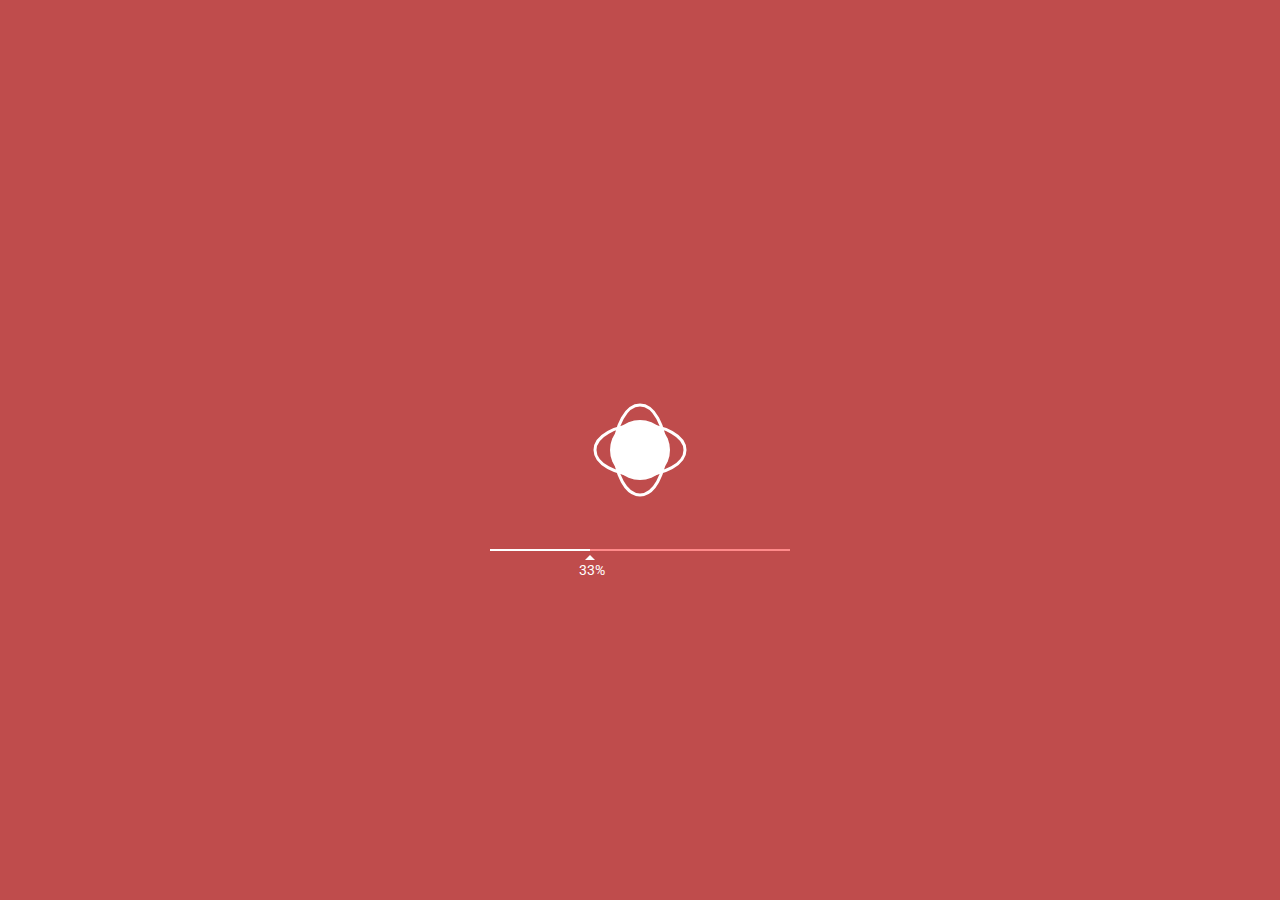
<file: index.html>
<!DOCTYPE html>
<html lang="en" dir="ltr">
 <head>
  <meta charset="utf-8" />
  <title>FROYD PRADO</title>
  <meta name="description" content="Creative Web Designer and Developer. Check out my projects and works." />
  <meta name="keywords" content="Portfolio, Web Developer, Web" />
  <meta name="author" content="Froyd Prado" />
  <meta name="viewport" content="width=device-width, initial-scale=1.0" />
  <link rel="stylesheet" href="css/style.min.css" />
  <link rel="icon" type="image/png" href="favicon.ico" />
  <meta property="og:title" content="Froyd Prado Portfolio" />
  <meta property="og:description" content="Creative Web Designer and Developer. Check out my projects and works." />
  <meta property="og:image" content="img/meta-image.png" />
  <meta property="og:url" content="https://frydprd.github.io/" />
  <meta name="twitter:title" content="Froyd Prado Portfolio " />
  <meta name="twitter:description" content=" Creative Web Designer and Developer. Check out my projects and works." />
  <meta name="twitter:image" content=" img/meta-image.png" />
  <meta name="twitter:card" content="summary_large_image" />
  <link href="https://fonts.googleapis.com/css2?family=Cormorant:wght@300;400;500;600&family=Roboto:wght@400;500&display=swap" rel="stylesheet" />
 </head>
 <body>
  <div class="loader">
   <svg height="100" width="100" id="loader">
    <circle cx="50" cy="50" r="30" fill="#ffff" />
    <ellipse class="ellipse e1" stroke="#fff" cx="50" stroke-width="3" fill="none" ry="25" rx="45" cy="50"></ellipse>
    <ellipse class="ellipse e2" stroke="#fff" cx="50" stroke-width="3" fill="none" ry="45" rx="25" cy="50"></ellipse>
   </svg>
   <div class="line"><span class="load-time"></span></div>
   <div class="percent"><span class="triangle"></span> <span class="text" data-text="0">0%</span></div>
  </div>
  <canvas id="fp-bg-animation" style="width: 100%; min-height: 100%; z-index: 3;"></canvas> <canvas id="fp-bg-circles" style="width: 100%; min-height: 100%; z-index: 3;"></canvas>
  <canvas id="fp-bg-noise" style="width: 100%; min-height: 100%; z-index: 1;"></canvas>
  <div class="bg-lines">
   <div class="row">
    <div><span></span></div>
    <div><span></span></div>
    <div><span></span></div>
    <div><span></span></div>
    <div><span></span></div>
    <div><span id="bg-line-row" class="show"></span></div>
   </div>
   <div class="column">
    <div><span id="bg-line-column" class="show"></span></div>
    <div><span></span></div>
    <div><span></span></div>
    <div><span></span></div>
    <div><span></span></div>
    <div><span></span></div>
   </div>
   <div class="circle"><span></span></div>
  </div>
  <div class="fp-tabbed-content">
   <div class="tab wp-1">
    <div class="tab-title"><h3>Wordpress FP Background Animation Plugin</h3></div>
    <div class="tab-content"><p>This plugin allows you to have some cool background animation in your wordpress theme.</p></div>
    <div class="control">
     <a href="#">View Documention <span class="triangle"></span></a>
    </div>
   </div>
   <div class="tab wp-2">
    <div class="tab-title"><h3>Wordpress FP SEO Plugin</h3></div>
    <div class="tab-content"><p>Add on page SEO data to your website.</p></div>
    <div class="control">
     <a href="#">View Documention <span class="triangle"></span></a>
    </div>
   </div>
   <div class="tab wp-3">
    <div class="tab-title"><h3>Wordpress FP Fitniture Theme</h3></div>
    <div class="tab-content"><p>Wordpress theme for featuring or/and selling furniture online. E-commerce supported.</p></div>
    <div class="control">
     <a href="#">View Documention <span class="triangle"></span></a>
    </div>
   </div>
  </div>
  <div class="copied"><p>Copied!</p></div>
  <nav class="navigation">
   <span class="nav" data-nav="about">
    <a href="#">About</a> <span class="animation-placeholder"> <span>A</span> <span>B</span> <span>O</span> <span>U</span> <span>T</span> </span>
   </span>
   <span class="nav" data-nav="contact">
    <a href="#">Contact</a> <span class="animation-placeholder"> <span>C</span> <span>O</span> <span>N</span> <span>T</span> <span>A</span> <span>C</span> <span>T</span> </span>
   </span>
   <span clalss="nav" data-nav="project">
    <a href="#">Projects</a> <span class="animation-placeholder"> <span>P</span> <span>R</span> <span>O</span> <span>J</span> <span>E</span> <span>C</span> <span>T</span> <span>S</span> </span>
   </span>
  </nav>
  <div class="content-wrapper">
   <div class="main-text">
    <div class="title"><span class="block"> FP </span> <span class="block"> CREATIVE </span></div>
    <div class="subtitle"><span class="block">FROYD PRADO</span> <span class="block">2024</span></div>
   </div>
   <div class="nav-about fp-nav">
    <div class="title"><span class="block"> FROYD PRADO </span></div>
    <div class="content">
     <div class="text">
      <p>Hi there! I'm a <span class="text-animation-1">WEB DEVELOPER</span> <span class="text-list">i</span></p>
     </div>
     <div class="text-sub">
      <p>A freelance web developer and designer from Philippines. Open for freelance work or part-time/full-time work.</p>
      <p class="email" id="email-event">
       <span class="icon"> <span class="longbar-v"></span> <span class="longbar-h"></span> <span class="pointer"></span> </span> <span class="block" id="email-input">froydee0060@gmail.com</span>
      </p>
     </div>
    </div>
   </div>
   <div class="nav-contact fp-nav">
    <div class="title"><span class="block"> Let's Connect </span></div>
    <div class="text-sub">
     <p>For any freelance or outsource work email me &lt;<span class="email email-event-copy">froydee0060@gmail.com</span>&gt;</p>
    </div>
    <div class="text-subtitle"><span class="block">Stay in touch</span></div>
    <div class="text-sub">
     <p>Follow me on my social media accounts</p>
     <div class="sm-wrap">
      <span> <a href="https://www.facebook.com/frydprd.dev" class="facebook"></a> </span> <span> <a href="https://twitter.com/FrydPrd" class="twitter"></a> </span>
      <span> <a href="https://www.instagram.com/froydprado.dev/" class="instagram"></a> </span>
     </div>
    </div>
   </div>
   <div class="nav-project fp-nav">
    <div class="title"><span class="block"> Projects </span></div>
    <div class="text-content">
     <ul class="project-list fp-tabbed-nav" data-name="fp-tabbed-content">
      <li data-content="wp-1" data-tab="fp-tabbed-content">Wordpress FP Background Animation Plugin</li>
      <li data-content="wp-2" data-tab="fp-tabbed-content">Wordpress FP SEO Plugin</li>
      <li data-content="wp-3" data-tab="fp-tabbed-content">Wordpress FP Fitniture Theme</li>
      <li class="soon">List will be updated soon</li>
     </ul>
    </div>
   </div>
  </div>
  <script type="text/javascript" src="js/creative.js"></script>
 </body>
</html>
</file>
<file: css/style.min.css>
*{position:relative;box-sizing:border-box;margin:0;padding:0}div.loader{position:absolute;height:100%;width:100%;top:0;left:0;z-index:15;opacity:1;transition:opacity 0.5s}div.loader::before{z-index:1;background-color:#bf4c4c;position:absolute;left:0;top:0;width:100%;height:100%;content:''}div.loader svg#loader{z-index:3;left:50%;top:50%;transform:translate(-50%, -50%)}div.loader svg#loader .ellipse.e1{animation-name:rotate-axis;animation-duration:1s;animation-fill-mode:both;animation-timing-function:linear;animation-direction:forwards;animation-iteration-count:infinite;transform-origin:center}div.loader svg#loader .ellipse.e2{animation-name:rotate-axis-x;animation-duration:1s;animation-fill-mode:both;animation-timing-function:linear;animation-direction:forwards;animation-iteration-count:infinite;transform-origin:center}div.loader div.line{width:300px;position:absolute;z-index:4;left:50%;top:calc(50% + 100px);transform:translate(-50%, -50%);height:2px;overflow:hidden;background:#ff8a8a;transition:left 0.3s}div.loader div.line span.load-time{transition:width 0.3s;position:absolute;left:0;top:0;background:#fff;height:2px;width:0%}div.loader div.percent{width:300px;left:50%;position:absolute;z-index:4;top:calc(50% + 100px);transform:translate(-50%, -50%)}div.loader div.percent span.triangle{left:0;transition:left 0.3s;width:0;height:0;border-left:5px solid transparent;border-right:5px solid transparent;border-bottom:5px solid #fff;transform:translateY(5px) translateX(-5px);display:inline-block}div.loader div.percent span.text{transition:left 0.3s;display:inline-block;top:20px;left:0;transform:translateX(-34.5px);font-family:'Roboto', sans-serif;color:#fff;font-size:14px;text-align:center;width:45px}body{background-color:#1A202C;overflow:hidden}canvas{position:absolute;left:0;top:0;width:100%;height:auto}div.bg-lines{z-index:4;position:absolute;top:0;left:0;width:100%;height:100%}div.bg-lines .row{position:absolute;top:0;left:0;width:100%;height:100%;display:flex;flex-direction:row;align-content:space-between}div.bg-lines .row>div{flex:1;display:flex}div.bg-lines .row>div span{margin:auto;width:1px;display:inline-block;height:100%;background:#2D3748}div.bg-lines .column{position:absolute;top:0;left:0;width:100%;height:100%;display:flex;flex-direction:column;align-content:space-between}div.bg-lines .column>div{flex:1;display:flex}div.bg-lines .column>div span{margin:auto;height:1px;display:inline-block;width:100%;background:#2D3748}div.content-wrapper{width:100%;min-height:100vh;height:auto;z-index:5}div.content-wrapper .main-text{width:100%;height:100%;position:absolute;top:0;left:0}div.content-wrapper .main-text .title{font-family:'Cormorant', serif;top:calc(50% - 50px);transform:translateY(-50%);display:block;display:flex;flex-direction:column}div.content-wrapper .main-text .title .block{font-size:135px;color:#fff;font-weight:lighter;text-align:center;max-width:50%;margin:auto;display:flex}div.content-wrapper .main-text .title .block span{transition:0.5s transform}div.content-wrapper .main-text .subtitle{font-family:'Roboto', serif;top:calc(50% - 145px);transform:translateY(-50%);display:block;display:flex;flex-direction:column}div.content-wrapper .main-text .subtitle .block{font-size:17px;color:#fff;font-weight:lighter;text-align:center;max-width:50%;margin:10px auto 0 auto;letter-spacing:5px;transition:0.3s transform;overflow:hidden}div.content-wrapper .main-text .subtitle .block span{transition:0.5s transform}div.content-wrapper .main-text.animate .title .block{overflow:hidden;display:flex}div.content-wrapper .main-text.animate .title .block span{transform:translateY(-100%)}div.content-wrapper .main-text.animate .subtitle .block{overflow:hidden;display:flex}div.content-wrapper .main-text.animate .subtitle .block span{transform:translateY(100%)}div.content-wrapper div.nav-about{min-height:400px;position:absolute;top:50%;left:50%;transform:translate(-50%, -50%);min-width:500px}div.content-wrapper div.nav-about .title{font-family:'Cormorant', serif;font-size:80px;text-align:center;color:#fff;font-weight:bolder;letter-spacing:5px;margin-top:40px}div.content-wrapper div.nav-about .content{text-align:center;font-family:'Roboto', sans-serif;color:#fff;margin:35px 0 0 0}div.content-wrapper div.nav-about .content .text{font-size:20px;font-weight:lighter;letter-spacing:0.5px}div.content-wrapper div.nav-about .content .text p .text-animation-1{display:inline-block;width:195px;padding:5px;background:#bf4c4c;border-radius:4px;color:#fff;font-weight:bolder !important;margin-left:5px;text-align:center;letter-spacing:1px}div.content-wrapper div.nav-about .content .text p .text-animation-1 .dud{font-weight:lighter}div.content-wrapper div.nav-about .content .text p .text-list{width:20px;height:20px;background:#bf4c4c;display:inline-block;border-radius:50%;top:8px;transform:translateY(-50%);margin-left:5px;font-size:12px;line-height:20px;cursor:pointer}div.content-wrapper div.nav-about .content .text-sub{width:50%;min-width:250px;margin:70px auto}div.content-wrapper div.nav-about .content .text-sub p{font-size:13px;line-height:1.54;text-align:left}div.content-wrapper div.nav-about .content .text-sub p.email{padding-top:45px}div.content-wrapper div.nav-about .content .text-sub p.email .icon{position:absolute;top:12px;left:0;width:16px;height:18px;transition:0.3s transform}div.content-wrapper div.nav-about .content .text-sub p.email .icon .longbar-h{width:3px;height:100%;position:absolute;left:0;top:0;background:#fff}div.content-wrapper div.nav-about .content .text-sub p.email .icon .longbar-v{width:100%;height:3px;bottom:0;left:0;position:absolute;background:#fff}div.content-wrapper div.nav-about .content .text-sub p.email .icon .pointer{width:0;height:0;border-top:8px solid transparent;border-bottom:8px solid transparent;border-left:8px solid white;position:absolute;left:100%;top:calc(100% - 10px)}div.content-wrapper div.nav-about .content .text-sub p.email .block{margin-left:35px;letter-spacing:1px;cursor:pointer;font-weight:bolder;top:-28px}div.content-wrapper div.nav-about .content .text-sub p.email .block span{display:inline-block}div.content-wrapper div.nav-about .content .text-sub p.email .block:hover span:nth-child(1){animation-name:rotate-text-up;animation-duration:0.1s;animation-delay:.1s}div.content-wrapper div.nav-about .content .text-sub p.email .block:hover span:nth-child(2){animation-name:rotate-text-up;animation-duration:0.1s;animation-delay:.2s}div.content-wrapper div.nav-about .content .text-sub p.email .block:hover span:nth-child(3){animation-name:rotate-text-up;animation-duration:0.1s;animation-delay:.3s}div.content-wrapper div.nav-about .content .text-sub p.email .block:hover span:nth-child(4){animation-name:rotate-text-up;animation-duration:0.1s;animation-delay:.4s}div.content-wrapper div.nav-about .content .text-sub p.email .block:hover span:nth-child(5){animation-name:rotate-text-up;animation-duration:0.1s;animation-delay:.5s}div.content-wrapper div.nav-about .content .text-sub p.email .block:hover span:nth-child(6){animation-name:rotate-text-up;animation-duration:0.1s;animation-delay:.6s}div.content-wrapper div.nav-about .content .text-sub p.email .block:hover span:nth-child(7){animation-name:rotate-text-up;animation-duration:0.1s;animation-delay:.7s}div.content-wrapper div.nav-about .content .text-sub p.email .block:hover span:nth-child(8){animation-name:rotate-text-up;animation-duration:0.1s;animation-delay:.8s}div.content-wrapper div.nav-about .content .text-sub p.email .block:hover span:nth-child(9){animation-name:rotate-text-up;animation-duration:0.1s;animation-delay:.9s}div.content-wrapper div.nav-about .content .text-sub p.email .block:hover span:nth-child(10){animation-name:rotate-text-up;animation-duration:0.1s;animation-delay:1s}div.content-wrapper div.nav-about .content .text-sub p.email .block:hover span:nth-child(11){animation-name:rotate-text-up;animation-duration:0.1s;animation-delay:1.1s}div.content-wrapper div.nav-about .content .text-sub p.email .block:hover span:nth-child(12){animation-name:rotate-text-up;animation-duration:0.1s;animation-delay:1.2s}div.content-wrapper div.nav-about .content .text-sub p.email .block:hover span:nth-child(13){animation-name:rotate-text-up;animation-duration:0.1s;animation-delay:1.3s}div.content-wrapper div.nav-about .content .text-sub p.email .block:hover span:nth-child(14){animation-name:rotate-text-up;animation-duration:0.1s;animation-delay:1.4s}div.content-wrapper div.nav-about .content .text-sub p.email .block:hover span:nth-child(15){animation-name:rotate-text-up;animation-duration:0.1s;animation-delay:1.5s}div.content-wrapper div.nav-about .content .text-sub p.email .block:hover span:nth-child(16){animation-name:rotate-text-up;animation-duration:0.1s;animation-delay:1.6s}div.content-wrapper div.nav-about .content .text-sub p.email .block:hover span:nth-child(17){animation-name:rotate-text-up;animation-duration:0.1s;animation-delay:1.7s}div.content-wrapper div.nav-about .content .text-sub p.email .block:hover span:nth-child(18){animation-name:rotate-text-up;animation-duration:0.1s;animation-delay:1.8s}div.content-wrapper div.nav-about .content .text-sub p.email .block:hover span:nth-child(19){animation-name:rotate-text-up;animation-duration:0.1s;animation-delay:1.9s}div.content-wrapper div.nav-about .content .text-sub p.email .block:hover span:nth-child(20){animation-name:rotate-text-up;animation-duration:0.1s;animation-delay:2s}div.content-wrapper div.nav-about.pre-animate{display:none}div.content-wrapper div.nav-about.pre-animate.animate{display:block}div.content-wrapper div.nav-about.pre-animate.animate .title{overflow:hidden}div.content-wrapper div.nav-about.pre-animate.animate .title .block span{position:relative;transform:translateY(100%);transition:0.3s transform;display:inline-block}div.content-wrapper div.nav-about.pre-animate.animate .content .text{overflow:hidden}div.content-wrapper div.nav-about.pre-animate.animate .content .text p{transition:0.3s transform;transform:translateY(-100%)}div.content-wrapper div.nav-about.pre-animate.animate .content .text-sub{overflow:hidden}div.content-wrapper div.nav-about.pre-animate.animate .content .text-sub>*{transition:0.3s transform}div.content-wrapper div.nav-about.pre-animate.animate .content .text-sub>p:not(.email){transform:translateY(-100%)}div.content-wrapper div.nav-about.pre-animate.animate .content .text-sub>p.email .icon{transform:translateX(-150%);transition-delay:0.3s}div.content-wrapper div.nav-about.pre-animate.animate .content .text-sub>p.email .block{transition:0.6s opacity;opacity:0;display:inline-block;transition-delay:0.6s}div.content-wrapper div.nav-about.pre-animate.animate.done .title .block span:nth-child(1){transform:translateY(0);transition-delay:.06667s}div.content-wrapper div.nav-about.pre-animate.animate.done .title .block span:nth-child(2){transform:translateY(0);transition-delay:.13333s}div.content-wrapper div.nav-about.pre-animate.animate.done .title .block span:nth-child(3){transform:translateY(0);transition-delay:.2s}div.content-wrapper div.nav-about.pre-animate.animate.done .title .block span:nth-child(4){transform:translateY(0);transition-delay:.26667s}div.content-wrapper div.nav-about.pre-animate.animate.done .title .block span:nth-child(5){transform:translateY(0);transition-delay:.33333s}div.content-wrapper div.nav-about.pre-animate.animate.done .title .block span:nth-child(6){transform:translateY(0);transition-delay:.4s}div.content-wrapper div.nav-about.pre-animate.animate.done .title .block span:nth-child(7){transform:translateY(0);transition-delay:.46667s}div.content-wrapper div.nav-about.pre-animate.animate.done .title .block span:nth-child(8){transform:translateY(0);transition-delay:.53333s}div.content-wrapper div.nav-about.pre-animate.animate.done .title .block span:nth-child(9){transform:translateY(0);transition-delay:.6s}div.content-wrapper div.nav-about.pre-animate.animate.done .title .block span:nth-child(10){transform:translateY(0);transition-delay:.66667s}div.content-wrapper div.nav-about.pre-animate.animate.done .title .block span:nth-child(11){transform:translateY(0);transition-delay:.73333s}div.content-wrapper div.nav-about.pre-animate.animate.done .title .block span:nth-child(12){transform:translateY(0);transition-delay:.8s}div.content-wrapper div.nav-about.pre-animate.animate.done .title .block span:nth-child(13){transform:translateY(0);transition-delay:.86667s}div.content-wrapper div.nav-about.pre-animate.animate.done .title .block span:nth-child(14){transform:translateY(0);transition-delay:.93333s}div.content-wrapper div.nav-about.pre-animate.animate.done .title .block span:nth-child(15){transform:translateY(0);transition-delay:1s}div.content-wrapper div.nav-about.pre-animate.animate.done .title .block span:nth-child(16){transform:translateY(0);transition-delay:1.06667s}div.content-wrapper div.nav-about.pre-animate.animate.done .title .block span:nth-child(17){transform:translateY(0);transition-delay:1.13333s}div.content-wrapper div.nav-about.pre-animate.animate.done .title .block span:nth-child(18){transform:translateY(0);transition-delay:1.2s}div.content-wrapper div.nav-about.pre-animate.animate.done .title .block span:nth-child(19){transform:translateY(0);transition-delay:1.26667s}div.content-wrapper div.nav-about.pre-animate.animate.done .title .block span:nth-child(20){transform:translateY(0);transition-delay:1.33333s}div.content-wrapper div.nav-about.pre-animate.animate.done .content .text p{transform:translateY(0)}div.content-wrapper div.nav-about.pre-animate.animate.done .content .text-sub>p:not(.email){transform:translateY(0)}div.content-wrapper div.nav-about.pre-animate.animate.done .content .text-sub>p.email .icon{transform:translateX(0)}div.content-wrapper div.nav-about.pre-animate.animate.done .content .text-sub>p.email .block{opacity:1;display:inline-block}div.content-wrapper div.nav-contact{min-height:400px;position:absolute;top:50%;left:50%;transform:translate(-50%, -50%);min-width:500px}div.content-wrapper div.nav-contact .title{font-family:'Cormorant', serif;font-size:80px;text-align:center;color:#fff;font-weight:bolder;letter-spacing:5px;margin-top:40px;overflow:hidden}div.content-wrapper div.nav-contact .text-sub p{color:#fff;font-size:17px;line-height:1.54;font-weight:lighter;font-family:'Roboto', sans-serif;margin-top:30px}div.content-wrapper div.nav-contact .text-sub p .email{font-style:italic;letter-spacing:0.5px;cursor:pointer}div.content-wrapper div.nav-contact .text-subtitle{font-size:16px;color:#fff;margin:24px auto 0 auto;text-align:center;letter-spacing:2px;overflow:hidden}div.content-wrapper div.nav-contact .text-subtitle .block{font-size:26px;font-weight:bolder;font-family:'Roboto', sans-serif;overflow:hidden}div.content-wrapper div.nav-contact .text-sub{overflow:hidden}div.content-wrapper div.nav-contact .text-sub *{transition:0.3s transform, 0.3s opacity, 0.7s background-color !important}div.content-wrapper div.nav-contact .text-sub p{color:#fff;text-align:center;font-family:'Roboto', sans-serif}div.content-wrapper div.nav-contact .text-sub .sm-wrap{margin-top:20px;text-align:center;overflow:hidden}div.content-wrapper div.nav-contact .text-sub .sm-wrap span{display:inline-block;overflow:hidden}div.content-wrapper div.nav-contact .text-sub .sm-wrap span a{background-image:url("../img/sprite-sm.png");background-size:90px 30px;width:30px;height:30px;display:inline-block;transform:scale(0.5);background-repeat:no-repeat}div.content-wrapper div.nav-contact .text-sub .sm-wrap span a.facebook{background-position:0 0}div.content-wrapper div.nav-contact .text-sub .sm-wrap span a.facebook:hover{background-color:#1877f2}div.content-wrapper div.nav-contact .text-sub .sm-wrap span a.instagram{background-position:-30px 0px}div.content-wrapper div.nav-contact .text-sub .sm-wrap span a.instagram:hover{background-color:#c32aa3}div.content-wrapper div.nav-contact .text-sub .sm-wrap span a.twitter{background-position:-60px 0px}div.content-wrapper div.nav-contact .text-sub .sm-wrap span a.twitter:hover{background-color:#1da1f2}div.content-wrapper div.nav-contact.pre-animate{display:none}div.content-wrapper div.nav-contact.pre-animate.animate{display:block}div.content-wrapper div.nav-contact.pre-animate.animate .title .block span{position:relative;transform:translateY(100%);transition:0.3s transform;display:inline-block}div.content-wrapper div.nav-contact.pre-animate.animate .text-sub p{transform:translateY(calc(-100% - 40px))}div.content-wrapper div.nav-contact.pre-animate.animate .text-sub .sm-wrap span a{transform:translateY(100%)}div.content-wrapper div.nav-contact.pre-animate.animate .text-subtitle .block span{transform:translateY(-100%);display:inline-block}div.content-wrapper div.nav-contact.pre-animate.animate.done .title .block span:nth-child(1){transform:translateY(0);transition-delay:.06667s}div.content-wrapper div.nav-contact.pre-animate.animate.done .title .block span:nth-child(2){transform:translateY(0);transition-delay:.13333s}div.content-wrapper div.nav-contact.pre-animate.animate.done .title .block span:nth-child(3){transform:translateY(0);transition-delay:.2s}div.content-wrapper div.nav-contact.pre-animate.animate.done .title .block span:nth-child(4){transform:translateY(0);transition-delay:.26667s}div.content-wrapper div.nav-contact.pre-animate.animate.done .title .block span:nth-child(5){transform:translateY(0);transition-delay:.33333s}div.content-wrapper div.nav-contact.pre-animate.animate.done .title .block span:nth-child(6){transform:translateY(0);transition-delay:.4s}div.content-wrapper div.nav-contact.pre-animate.animate.done .title .block span:nth-child(7){transform:translateY(0);transition-delay:.46667s}div.content-wrapper div.nav-contact.pre-animate.animate.done .title .block span:nth-child(8){transform:translateY(0);transition-delay:.53333s}div.content-wrapper div.nav-contact.pre-animate.animate.done .title .block span:nth-child(9){transform:translateY(0);transition-delay:.6s}div.content-wrapper div.nav-contact.pre-animate.animate.done .title .block span:nth-child(10){transform:translateY(0);transition-delay:.66667s}div.content-wrapper div.nav-contact.pre-animate.animate.done .title .block span:nth-child(11){transform:translateY(0);transition-delay:.73333s}div.content-wrapper div.nav-contact.pre-animate.animate.done .title .block span:nth-child(12){transform:translateY(0);transition-delay:.8s}div.content-wrapper div.nav-contact.pre-animate.animate.done .title .block span:nth-child(13){transform:translateY(0);transition-delay:.86667s}div.content-wrapper div.nav-contact.pre-animate.animate.done .title .block span:nth-child(14){transform:translateY(0);transition-delay:.93333s}div.content-wrapper div.nav-contact.pre-animate.animate.done .title .block span:nth-child(15){transform:translateY(0);transition-delay:1s}div.content-wrapper div.nav-contact.pre-animate.animate.done .title .block span:nth-child(16){transform:translateY(0);transition-delay:1.06667s}div.content-wrapper div.nav-contact.pre-animate.animate.done .title .block span:nth-child(17){transform:translateY(0);transition-delay:1.13333s}div.content-wrapper div.nav-contact.pre-animate.animate.done .title .block span:nth-child(18){transform:translateY(0);transition-delay:1.2s}div.content-wrapper div.nav-contact.pre-animate.animate.done .title .block span:nth-child(19){transform:translateY(0);transition-delay:1.26667s}div.content-wrapper div.nav-contact.pre-animate.animate.done .title .block span:nth-child(20){transform:translateY(0);transition-delay:1.33333s}div.content-wrapper div.nav-contact.pre-animate.animate.done .text-sub *{transition:0.3s transform, 0.3s opacity}div.content-wrapper div.nav-contact.pre-animate.animate.done .text-sub p{transform:translateY(0)}div.content-wrapper div.nav-contact.pre-animate.animate.done .text-sub .sm-wrap span a{transform:translateY(0)}div.content-wrapper div.nav-contact.pre-animate.animate.done .text-subtitle .block span{transform:translateY(0)}div.content-wrapper div.nav-project{min-height:400px;position:absolute;top:50%;left:50%;transform:translate(-50%, -50%);min-width:500px}div.content-wrapper div.nav-project .title{font-family:'Cormorant', serif;font-size:80px;text-align:center;color:#fff;font-weight:bolder;letter-spacing:5px;margin-top:40px;overflow:hidden}div.content-wrapper div.nav-project *{transition:0.3s transform, 0.3s opacity}div.content-wrapper div.nav-project ul.fp-tabbed-nav{overflow:hidden}div.content-wrapper div.nav-project ul.fp-tabbed-nav li:nth-child(1){transition-delay:.06667s}div.content-wrapper div.nav-project ul.fp-tabbed-nav li:nth-child(2){transition-delay:.13333s}div.content-wrapper div.nav-project ul.fp-tabbed-nav li:nth-child(3){transition-delay:.2s}div.content-wrapper div.nav-project ul.fp-tabbed-nav li:nth-child(4){transition-delay:.26667s}div.content-wrapper div.nav-project ul.fp-tabbed-nav li:nth-child(5){transition-delay:.33333s}div.content-wrapper div.nav-project ul.fp-tabbed-nav li:nth-child(6){transition-delay:.4s}div.content-wrapper div.nav-project ul.fp-tabbed-nav li:nth-child(7){transition-delay:.46667s}div.content-wrapper div.nav-project ul.fp-tabbed-nav li:nth-child(8){transition-delay:.53333s}div.content-wrapper div.nav-project ul.fp-tabbed-nav li:nth-child(9){transition-delay:.6s}div.content-wrapper div.nav-project ul.fp-tabbed-nav li:nth-child(10){transition-delay:.66667s}div.content-wrapper div.nav-project ul.fp-tabbed-nav li:nth-child(11){transition-delay:.73333s}div.content-wrapper div.nav-project ul.fp-tabbed-nav li:nth-child(12){transition-delay:.8s}div.content-wrapper div.nav-project ul.fp-tabbed-nav li:nth-child(13){transition-delay:.86667s}div.content-wrapper div.nav-project ul.fp-tabbed-nav li:nth-child(14){transition-delay:.93333s}div.content-wrapper div.nav-project ul.fp-tabbed-nav li:nth-child(15){transition-delay:1s}div.content-wrapper div.nav-project ul.fp-tabbed-nav li:nth-child(16){transition-delay:1.06667s}div.content-wrapper div.nav-project ul.fp-tabbed-nav li:nth-child(17){transition-delay:1.13333s}div.content-wrapper div.nav-project ul.fp-tabbed-nav li:nth-child(18){transition-delay:1.2s}div.content-wrapper div.nav-project ul.fp-tabbed-nav li:nth-child(19){transition-delay:1.26667s}div.content-wrapper div.nav-project ul.fp-tabbed-nav li:nth-child(20){transition-delay:1.33333s}div.content-wrapper div.nav-project.pre-animate{display:none}div.content-wrapper div.nav-project.pre-animate.animate{display:block}div.content-wrapper div.nav-project.pre-animate.animate .title .block span{position:relative;transform:translateY(100%);transition:0.3s transform;display:inline-block}div.content-wrapper div.nav-project.pre-animate.animate .text-sub p{transform:translateY(calc(-100% - 40px))}div.content-wrapper div.nav-project.pre-animate.animate .text-sub .sm-wrap span a{transform:translateY(100%)}div.content-wrapper div.nav-project.pre-animate.animate .text-subtitle .block span{transform:translateY(-100%);display:inline-block}div.content-wrapper div.nav-project.pre-animate.animate ul.fp-tabbed-nav li{transform:translateX(-100%)}div.content-wrapper div.nav-project.pre-animate.animate.done .title .block span:nth-child(1){transform:translateY(0);transition-delay:.06667s}div.content-wrapper div.nav-project.pre-animate.animate.done .title .block span:nth-child(2){transform:translateY(0);transition-delay:.13333s}div.content-wrapper div.nav-project.pre-animate.animate.done .title .block span:nth-child(3){transform:translateY(0);transition-delay:.2s}div.content-wrapper div.nav-project.pre-animate.animate.done .title .block span:nth-child(4){transform:translateY(0);transition-delay:.26667s}div.content-wrapper div.nav-project.pre-animate.animate.done .title .block span:nth-child(5){transform:translateY(0);transition-delay:.33333s}div.content-wrapper div.nav-project.pre-animate.animate.done .title .block span:nth-child(6){transform:translateY(0);transition-delay:.4s}div.content-wrapper div.nav-project.pre-animate.animate.done .title .block span:nth-child(7){transform:translateY(0);transition-delay:.46667s}div.content-wrapper div.nav-project.pre-animate.animate.done .title .block span:nth-child(8){transform:translateY(0);transition-delay:.53333s}div.content-wrapper div.nav-project.pre-animate.animate.done .title .block span:nth-child(9){transform:translateY(0);transition-delay:.6s}div.content-wrapper div.nav-project.pre-animate.animate.done .title .block span:nth-child(10){transform:translateY(0);transition-delay:.66667s}div.content-wrapper div.nav-project.pre-animate.animate.done .title .block span:nth-child(11){transform:translateY(0);transition-delay:.73333s}div.content-wrapper div.nav-project.pre-animate.animate.done .title .block span:nth-child(12){transform:translateY(0);transition-delay:.8s}div.content-wrapper div.nav-project.pre-animate.animate.done .title .block span:nth-child(13){transform:translateY(0);transition-delay:.86667s}div.content-wrapper div.nav-project.pre-animate.animate.done .title .block span:nth-child(14){transform:translateY(0);transition-delay:.93333s}div.content-wrapper div.nav-project.pre-animate.animate.done .title .block span:nth-child(15){transform:translateY(0);transition-delay:1s}div.content-wrapper div.nav-project.pre-animate.animate.done .title .block span:nth-child(16){transform:translateY(0);transition-delay:1.06667s}div.content-wrapper div.nav-project.pre-animate.animate.done .title .block span:nth-child(17){transform:translateY(0);transition-delay:1.13333s}div.content-wrapper div.nav-project.pre-animate.animate.done .title .block span:nth-child(18){transform:translateY(0);transition-delay:1.2s}div.content-wrapper div.nav-project.pre-animate.animate.done .title .block span:nth-child(19){transform:translateY(0);transition-delay:1.26667s}div.content-wrapper div.nav-project.pre-animate.animate.done .title .block span:nth-child(20){transform:translateY(0);transition-delay:1.33333s}div.content-wrapper div.nav-project.pre-animate.animate.done .text-sub *{transition:0.3s transform, 0.3s opacity}div.content-wrapper div.nav-project.pre-animate.animate.done .text-sub p{transform:translateY(0)}div.content-wrapper div.nav-project.pre-animate.animate.done .text-sub .sm-wrap span a{transform:translateY(0)}div.content-wrapper div.nav-project.pre-animate.animate.done .text-subtitle .block span{transform:translateY(0)}div.content-wrapper div.nav-project.pre-animate.animate.done ul.fp-tabbed-nav li{transform:translateX(0)}ul.fp-tabbed-nav{list-style-type:none;font-size:17px;color:#fff;font-family:'Roboto', sans-serif;line-height:1.54}ul.fp-tabbed-nav li{padding:10px 15px;cursor:pointer}ul.fp-tabbed-nav li.center{text-align:center}ul.fp-tabbed-nav li.soon{text-align:center;font-size:12px;margin-top:11px;letter-spacing:0.7px}div.fp-tabbed-content{z-index:6;display:none;max-width:400px;min-width:400px;position:absolute;left:calc( 50% + 200px);top:50%;transform:translateY(-50%);font-family:'Roboto', sans-serif;background-color:#ffffff21;transition:0.3s transform, 0.5s opacity}div.fp-tabbed-content *{transition:0.3s transform, 0.3s opacity}div.fp-tabbed-content .tab{padding:20px 30px 50px 30px}div.fp-tabbed-content .tab .tab-title h3{margin:0 0 20px 0;font-size:19px;letter-spacing:0.5px;color:#fff}div.fp-tabbed-content .tab .tab-content p{line-height:1.54;color:#fff;font-weight:lighter;font-size:14px}div.fp-tabbed-content .tab .control{position:absolute;bottom:10px;right:10px}div.fp-tabbed-content .tab .control a{font-size:12px;color:#fff;text-decoration:none;background:#bf4c4c;padding:5px 7px;display:inline-block}div.fp-tabbed-content .tab .control a .triangle{width:0;height:0;border-top:5px solid transparent;border-bottom:5px solid transparent;border-left:5px solid #fff;display:inline-block;border-radius:3px;letter-spacing:0.3px;text-shadow:1px 1px 2px #0000008a}div.fp-tabbed-content .tab.pre-animate{display:none}div.fp-tabbed-content .tab.pre-animate.animate{opacity:0;display:block}div.fp-tabbed-content .tab.pre-animate.animate.done{opacity:1 !important}nav.navigation{position:absolute;right:0;z-index:8;top:50%;transform:translateY(-50%);display:flex;flex-direction:column}nav.navigation>span{padding:10px 15px;margin:15px 0}nav.navigation>span a{color:#fff;font-size:13px;text-decoration:none;text-transform:uppercase;font-family:'Roboto', sans-serif;text-align:center;letter-spacing:1px;display:flex}nav.navigation>span a:hover{display:none}nav.navigation>span a:hover+span.animation-placeholder{display:flex}nav.navigation>span:hover a{display:none}nav.navigation>span:hover span.animation-placeholder{display:flex}nav.navigation span.animation-placeholder{color:#fff;font-size:13px;text-decoration:none;text-transform:uppercase;font-family:'Roboto', sans-serif;text-align:center;letter-spacing:1px;display:none;cursor:pointer}nav.navigation span.animation-placeholder:hover span:nth-child(1){animation-delay:.16667s;animation-name:letter-up;animation-duration:1s}nav.navigation span.animation-placeholder:hover span:nth-child(2){animation-delay:.33333s;animation-name:letter-up;animation-duration:1s}nav.navigation span.animation-placeholder:hover span:nth-child(3){animation-delay:.5s;animation-name:letter-up;animation-duration:1s}nav.navigation span.animation-placeholder:hover span:nth-child(4){animation-delay:.66667s;animation-name:letter-up;animation-duration:1s}nav.navigation span.animation-placeholder:hover span:nth-child(5){animation-delay:.83333s;animation-name:letter-up;animation-duration:1s}nav.navigation span.animation-placeholder:hover span:nth-child(6){animation-delay:1s;animation-name:letter-up;animation-duration:1s}nav.navigation span.animation-placeholder:hover span:nth-child(7){animation-delay:1.16667s;animation-name:letter-up;animation-duration:1s}nav.navigation span.animation-placeholder:hover span:nth-child(8){animation-delay:1.33333s;animation-name:letter-up;animation-duration:1s}div.copied{z-index:4;position:absolute;left:50%;top:50%;transform:translate(-50%, -50%);color:#fff;font-family:'Roboto', sans-serif;transition:0.3s all;opacity:1;display:none;opacity:0;pointer-events:none}div.copied p{padding:15px 20px;background:#eeeeee36;color:#fff;border-radius:5px}@keyframes letter-up{0%{top:0px}20%{top:-10px}100%{top:0}}@keyframes rotate-text-up{0%{transform:translate3d(0, 0, 0);opacity:0}33%{transform:translate3d(0, -5px, 0);opacity:1}66%{transform:translate3d(0, 5px, 0);opacity:0}100%{transform:translate3d(0, 0, 0);opacity:1}}@keyframes rotate-axis{0%{transform:rotateY(0);opacity:0}30%{opacity:1;transform:rotateY(120deg)}100%{transform:rotateY(360deg);opacity:0}}@keyframes rotate-axis-x{0%{transform:rotateX(0);opacity:1}30%{opacity:1;transform:rotateY(120deg)}100%{transform:rotateX(360deg);opacity:0}}@media only screen and (max-width: 1500px){div.fp-tabbed-content{left:calc( 50%);top:75%}}@media only screen and (max-width: 1300px) and (max-height: 800px){div.content-wrapper div.main-text .title .block{font-size:90px}div.content-wrapper div.main-text .subtitle{top:calc(50% - 50px)}div.content-wrapper div.main-text .subtitle .block{font-size:12px}div.content-wrapper div.nav-about .title .block{font-size:50px}}@media only screen and (max-width: 1300px) and (max-height: 1000px){div.content-wrapper div.main-text .title .block{font-size:90px}div.content-wrapper div.main-text .subtitle{top:calc(50% - 50px)}div.content-wrapper div.main-text .subtitle .block{font-size:12px}div.content-wrapper div.nav-about .title .block{font-size:50px}div.content-wrapper div.nav-about .content .text{font-size:18px}}@media only screen and (max-width: 1300px){div.content-wrapper div.nav-project ul.fp-tabbed-nav{margin-top:45px}}@media only screen and (max-width: 1200px){div.content-wrapper .main-text .title .block{font-size:90px;max-width:auto}}@media only screen and (max-width: 950px){nav.navigation{top:5%;right:5%;transform:translateY(0);flex-direction:row}div.content-wrapper .main-text .title .block{font-size:50px}div.content-wrapper .main-text .subtitle{top:calc(60%)}div.content-wrapper .main-text .subtitle .block{font-size:12px}div.content-wrapper div.nav-about .title{font-size:40px}div.fp-tabbed-content{left:calc( 50% - 200px);top:80%}}@media only screen and (max-width: 650px){div.content-wrapper div.nav-about .content .text{font-size:15px}div.content-wrapper div.nav-about .content .text .text-animation-1{width:150px}}
</file>
